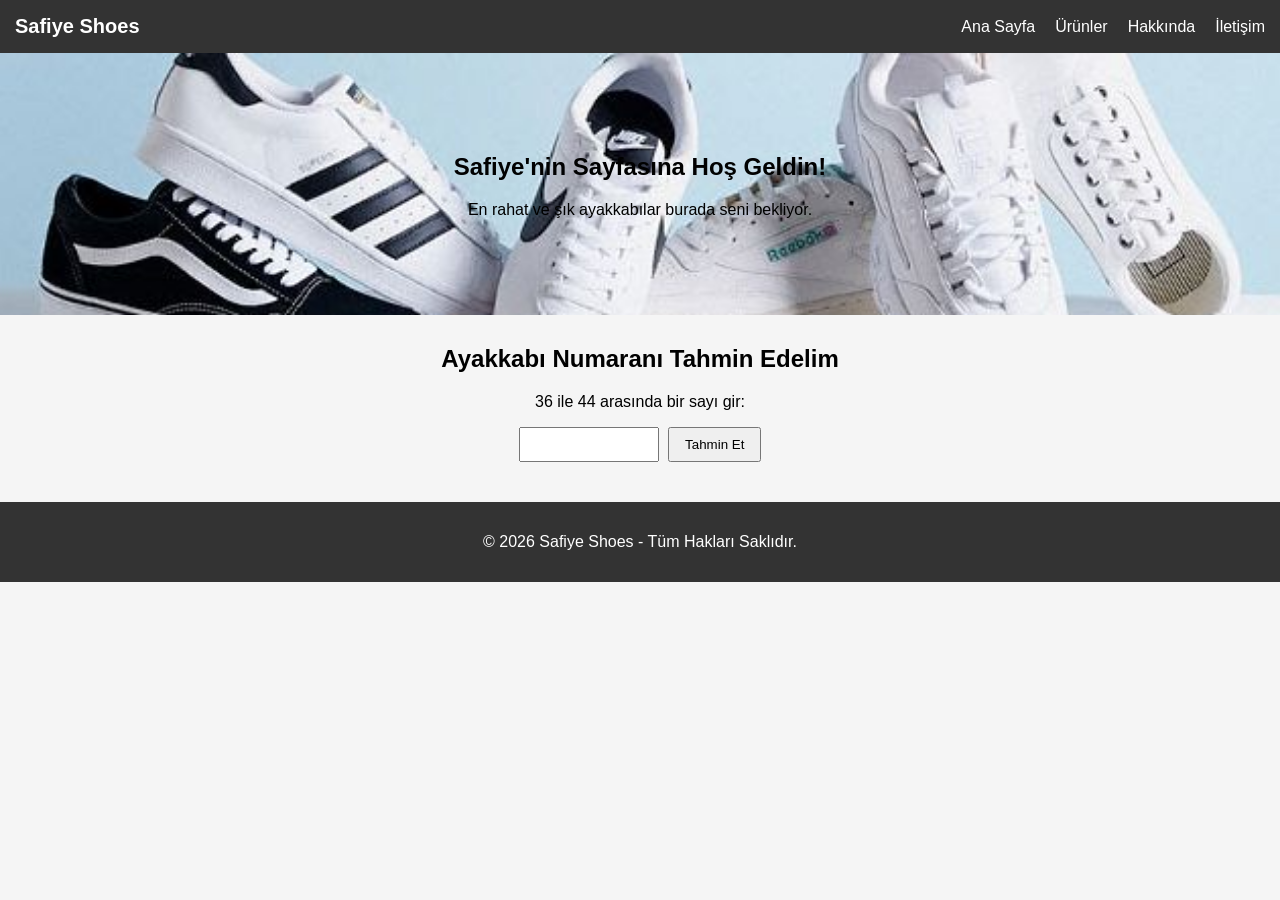
<file: index.html>
<!DOCTYPE html>
<html lang="tr">
<head>
    <meta charset="UTF-8">
    <title>Safiye Shoes</title>
    <link rel="stylesheet" href="styles/style.css">
</head>
<body>

    <header>
        <nav class="navbar">
            <div class="logo">Safiye Shoes</div>
            <ul class="nav-links">
                <li><a href="index.html">Ana Sayfa</a></li>
                <li><a href="pages/urunler.html">Ürünler</a></li>
                <li><a href="pages/hakkinda.html">Hakkında</a></li>
                <li><a href="pages/iletisim.html">İletişim</a></li>
            </ul>
        </nav>
    </header>

    <main>
        <section class="hero">
            <h1>Safiye'nin Sayfasına Hoş Geldin!</h1>
            <p>En rahat ve şık ayakkabılar burada seni bekliyor.</p>
        </section>

        <section class="quiz">
            <h2>Ayakkabı Numaranı Tahmin Edelim</h2>
            <p>36 ile 44 arasında bir sayı gir:</p>
            <input type="number" id="shoeSizeInput">
            <button id="guessBtn">Tahmin Et</button>
            <p id="quizResult"></p>
        </section>
    </main>

    <footer>
        <p>© 2026 Safiye Shoes - Tüm Hakları Saklıdır.</p>
    </footer>

    <script src="scripts/myscript.js"></script>
</body>
</html>
</file>
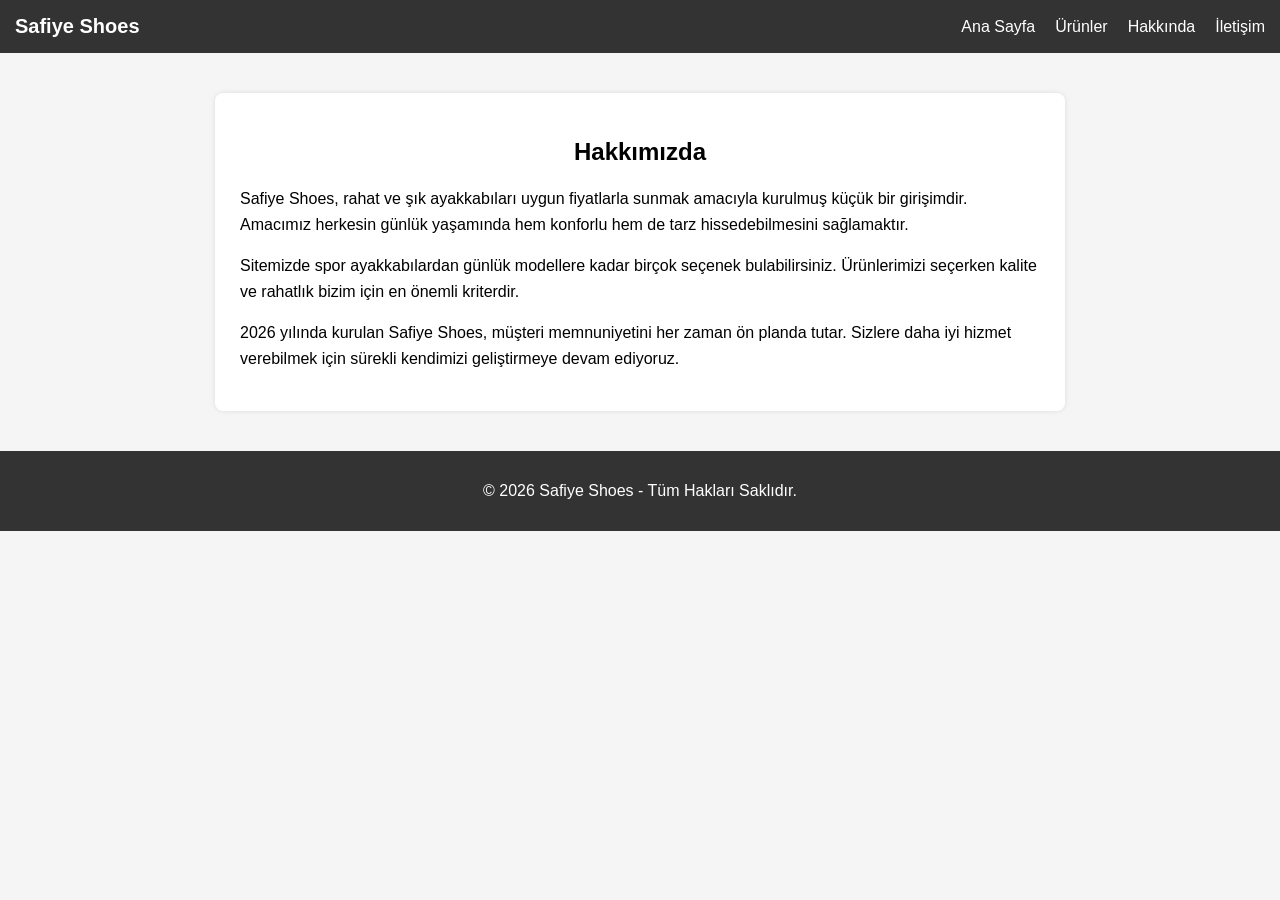
<file: pages/hakkinda.html>
<!DOCTYPE html>
<html lang="tr">
<head>
    <meta charset="UTF-8">
    <title>Hakkında - Safiye Shoes</title>
    <link rel="stylesheet" href="../styles/style.css">
</head>
<body>

    <header>
        <nav class="navbar">
            <div class="logo">Safiye Shoes</div>
            <ul class="nav-links">
                <li><a href="../index.html">Ana Sayfa</a></li>
                <li><a href="urunler.html">Ürünler</a></li>
                <li><a href="hakkinda.html">Hakkında</a></li>
                <li><a href="iletisim.html">İletişim</a></li>
            </ul>
        </nav>
    </header>

    <main>
        <section class="about">
            <h1>Hakkımızda</h1>
            <p>
                Safiye Shoes, rahat ve şık ayakkabıları uygun fiyatlarla sunmak amacıyla kurulmuş küçük bir girişimdir.
                Amacımız herkesin günlük yaşamında hem konforlu hem de tarz hissedebilmesini sağlamaktır.
            </p>

            <p>
                Sitemizde spor ayakkabılardan günlük modellere kadar birçok seçenek bulabilirsiniz.
                Ürünlerimizi seçerken kalite ve rahatlık bizim için en önemli kriterdir.
            </p>

            <p>
                2026 yılında kurulan Safiye Shoes, müşteri memnuniyetini her zaman ön planda tutar.
                Sizlere daha iyi hizmet verebilmek için sürekli kendimizi geliştirmeye devam ediyoruz.
            </p>
        </section>
    </main>

    <footer>
        <p>© 2026 Safiye Shoes - Tüm Hakları Saklıdır.</p>
    </footer>

    <script src="../scripts/myscript.js"></script>
</body>
</html>
</file>
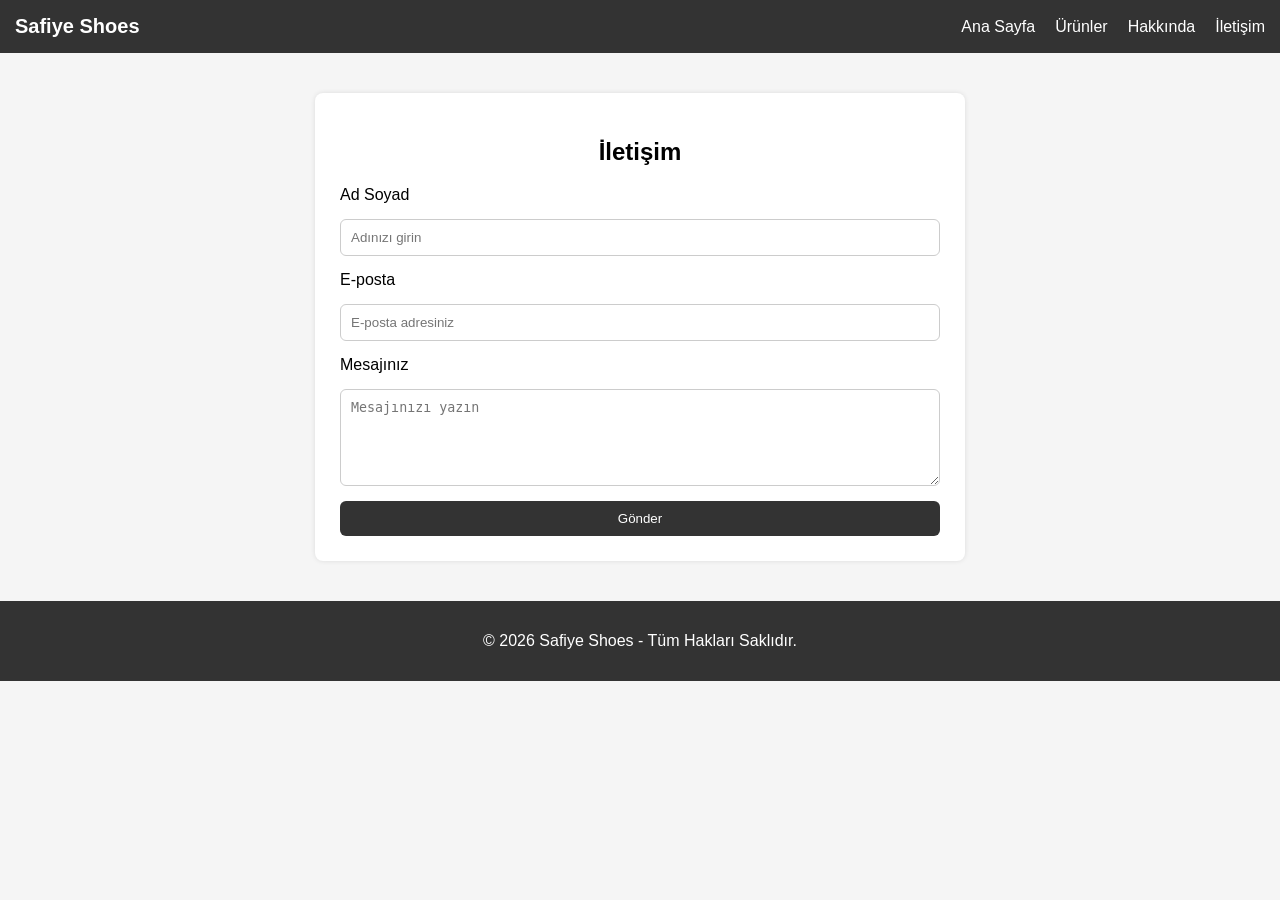
<file: pages/iletisim.html>
<!DOCTYPE html>
<html lang="tr">
<head>
    <meta charset="UTF-8">
    <title>İletişim - Safiye Shoes</title>
    <link rel="stylesheet" href="../styles/style.css">
</head>
<body>

    <header>
        <nav class="navbar">
            <div class="logo">Safiye Shoes</div>
            <ul class="nav-links">
                <li><a href="../index.html">Ana Sayfa</a></li>
                <li><a href="urunler.html">Ürünler</a></li>
                <li><a href="hakkinda.html">Hakkında</a></li>
                <li><a href="iletisim.html">İletişim</a></li>
            </ul>
        </nav>
    </header>

    <main>
        <section class="contact">
            <h1>İletişim</h1>

            <form class="contact-form">
                <label>Ad Soyad</label>
                <input type="text" placeholder="Adınızı girin">

                <label>E-posta</label>
                <input type="email" placeholder="E-posta adresiniz">

                <label>Mesajınız</label>
                <textarea rows="5" placeholder="Mesajınızı yazın"></textarea>

                <button type="submit">Gönder</button>
            </form>
        </section>
    </main>

    <footer>
        <p>© 2026 Safiye Shoes - Tüm Hakları Saklıdır.</p>
    </footer>

    <script src="../scripts/myscript.js"></script>
</body>
</html>
</file>
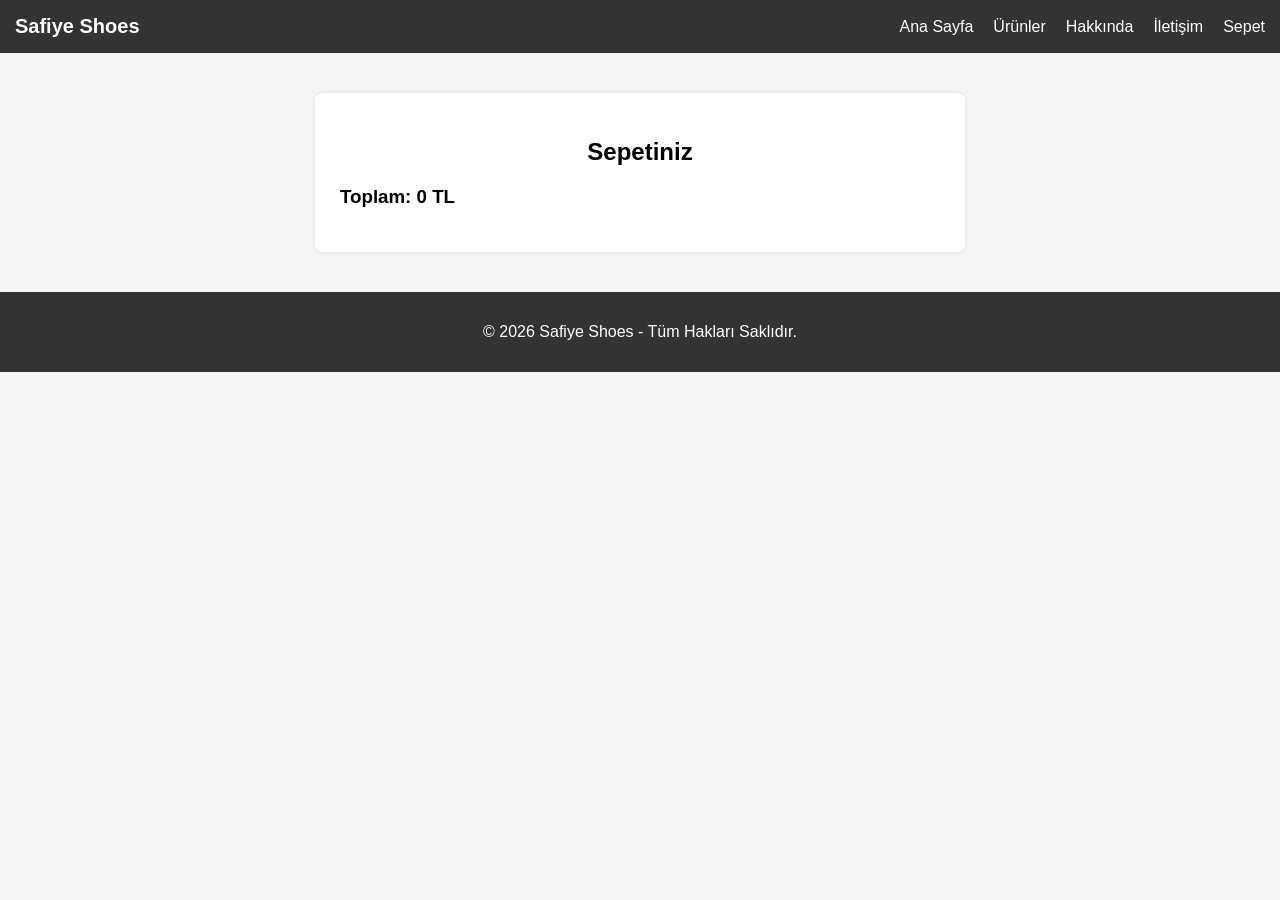
<file: pages/sepet.html>
<!DOCTYPE html>
<html lang="tr">
<head>
    <meta charset="UTF-8">
    <title>Sepet - Safiye Shoes</title>
    <link rel="stylesheet" href="../styles/style.css">
</head>
<body>

    <header>
        <nav class="navbar">
            <div class="logo">Safiye Shoes</div>
            <ul class="nav-links">
                <li><a href="../index.html">Ana Sayfa</a></li>
                <li><a href="urunler.html">Ürünler</a></li>
                <li><a href="hakkinda.html">Hakkında</a></li>
                <li><a href="iletisim.html">İletişim</a></li>
                <li><a href="sepet.html">Sepet</a></li>
            </ul>
        </nav>
    </header>

    <main>
        <section class="cart">
            <h1>Sepetiniz</h1>
            <div id="cartItems"></div>
            <h3 id="totalPrice"></h3>
        </section>
    </main>

    <footer>
        <p>© 2026 Safiye Shoes - Tüm Hakları Saklıdır.</p>
    </footer>

    <script src="../scripts/myscript.js"></script>
</body>
</html>
</file>
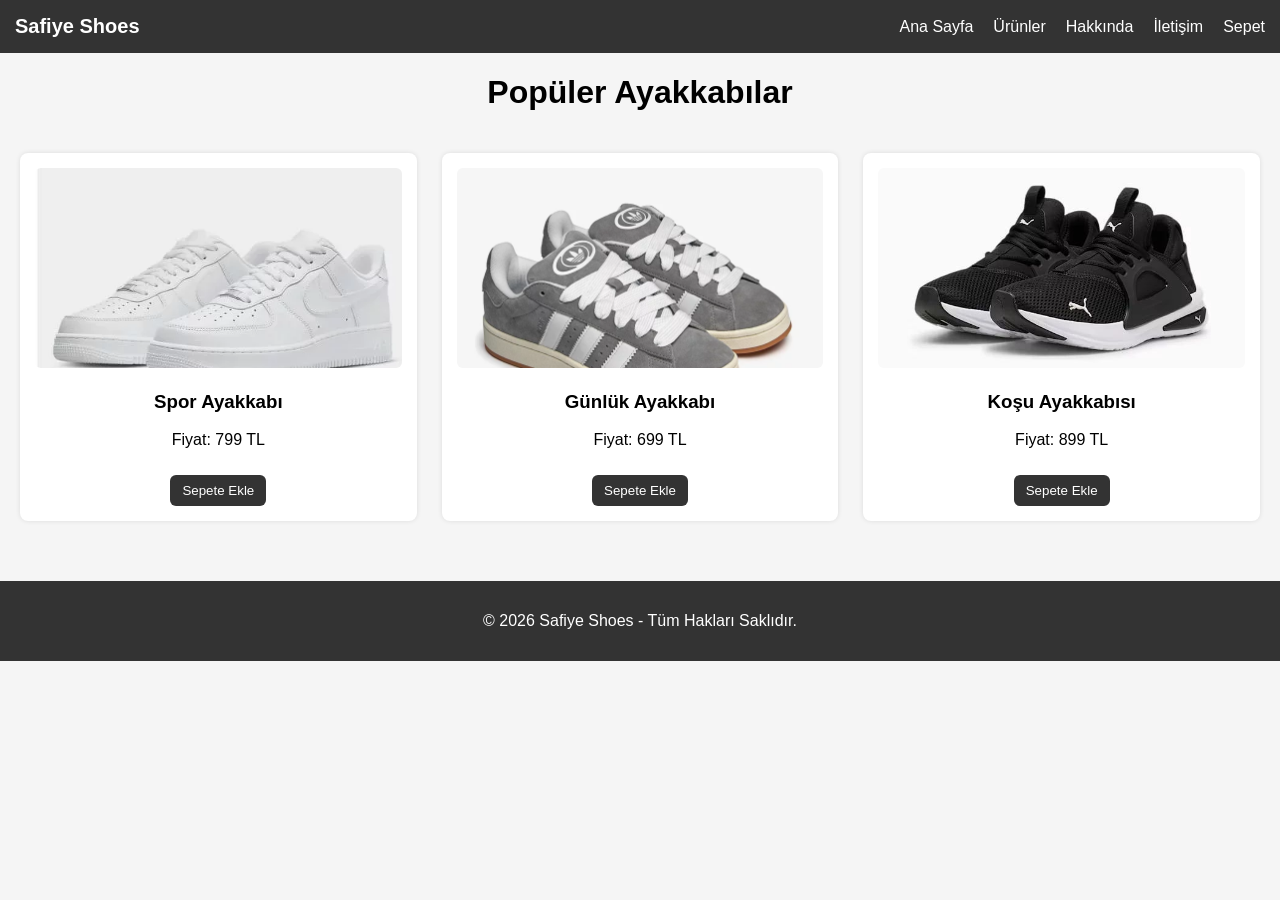
<file: pages/urunler.html>
<!DOCTYPE html>
<html lang="tr">
<head>
    <meta charset="UTF-8">
    <title>Ürünler - Safiye Shoes</title>
    <link rel="stylesheet" href="../styles/style.css">

</head>
<body>

    <header>
        <nav class="navbar">
            <div class="logo">Safiye Shoes</div>
            <ul class="nav-links">
                <li><a href="../index.html">Ana Sayfa</a></li>
                <li><a href="urunler.html">Ürünler</a></li>
                <li><a href="hakkinda.html">Hakkında</a></li>
                <li><a href="iletisim.html">İletişim</a></li>
                <li><a href="sepet.html">Sepet</a></li>

            </ul>
        </nav>
    </header>

    <main>
        <h1 style="text-align:center;">Popüler Ayakkabılar</h1>

        <div class="product-list">

            <div class="product-card">
                <img src="../img/ayakkabi1.jpg" alt="Ayakkabı 1">
                <h3>Spor Ayakkabı</h3>
                <p>Fiyat: 799 TL</p>
              <button class="addCartBtn" data-name="Spor Ayakkabı" data-price="799">Sepete Ekle</button>

            </div>

            <div class="product-card">
                <img src="../img/ayakkabi2.jpg" alt="Ayakkabı 2">
                <h3>Günlük Ayakkabı</h3>
                <p>Fiyat: 699 TL</p>
               <button class="addCartBtn" data-name="Günlük Ayakkabı" data-price="699">Sepete Ekle</button>
            </div>

            <div class="product-card">
                <img src="../img/ayakkabi3.jpg" alt="Ayakkabı 3">
                <h3>Koşu Ayakkabısı</h3>
                <p>Fiyat: 899 TL</p>
               <button class="addCartBtn" data-name="Koşu Ayakkabısı" data-price="899">Sepete Ekle</button>
            </div>

        </div>
    </main>

    <footer>
        <p>© 2026 Safiye Shoes - Tüm Hakları Saklıdır.</p>
    </footer>

    <script src="../scripts/myscript.js"></script>
</body>
</html>
</file>
<file: styles/style.css>
/* Genel ayarlar */
body {
    margin: 0;
    padding: 0;
    font-family: Arial, sans-serif;
    background-color: #f5f5f5;
}

/* Navbar */
.navbar {
    background-color: #333;
    color: white;
    display: flex;
    justify-content: space-between;
    align-items: center;
    padding: 15px;
}

.logo {
    font-size: 20px;
    font-weight: bold;
}

.nav-links {
    list-style: none;
    display: flex;
    gap: 20px;
    margin: 0;
    padding: 0;
}

.nav-links a {
    color: white;
    text-decoration: none;
}

.nav-links a:hover {
    text-decoration: underline;
}

/* Ana sayfa hero alanı */
.hero {
    text-align: center;
    padding: 80px 20px;
    background-image: url("../img/arka.jpg");
    background-size: cover;
    background-position: center;
    color: rgb(1, 1, 1);
}

/* Quiz alanı */
.quiz {
    text-align: center;
    margin-top: 30px;
}

.quiz input {
    padding: 8px;
    width: 120px;
}

.quiz button {
    padding: 8px 15px;
    margin-left: 5px;
}

/* Footer */
footer {
    background-color: #333;
    color: white;
    text-align: center;
    padding: 15px;
    margin-top: 40px;
}

/* Responsive tasarım */
@media (max-width: 768px) {
    .nav-links {
        flex-direction: column;
        gap: 10px;
    }
}
/* Ürün listesi */
.product-list {
    display: grid;
    grid-template-columns: repeat(3, 1fr);
    gap: 25px;
    padding: 20px;
}

/* Ürün kartı */
.product-card {
    background-color: white;
    padding: 15px;
    border-radius: 8px;
    text-align: center;
    box-shadow: 0 0 5px rgba(0,0,0,0.1);
}

.product-card img {
    width: 100%;
    height: 200px;
    object-fit: cover;
    border-radius: 6px;
}

/* Mobil görünüm */
@media (max-width: 768px) {
    .product-list {
        grid-template-columns: 1fr;
    }
}
/* Hakkında sayfası */
.about {
    max-width: 800px;
    margin: 40px auto;
    background-color: white;
    padding: 25px;
    border-radius: 8px;
    box-shadow: 0 0 5px rgba(0,0,0,0.1);
}

.about h1 {
    text-align: center;
    margin-bottom: 20px;
}

.about p {
    line-height: 1.6;
    margin-bottom: 15px;
}
/* İletişim sayfası */
.contact {
    max-width: 600px;
    margin: 40px auto;
    background-color: white;
    padding: 25px;
    border-radius: 8px;
    box-shadow: 0 0 5px rgba(0,0,0,0.1);
}

.contact h1 {
    text-align: center;
    margin-bottom: 20px;
}

.contact-form {
    display: flex;
    flex-direction: column;
    gap: 15px;
}

.contact-form input,
.contact-form textarea {
    padding: 10px;
    border: 1px solid #ccc;
    border-radius: 6px;
}

.contact-form button {
    padding: 10px;
    background-color: #333;
    color: white;
    border: none;
    border-radius: 6px;
    cursor: pointer;
}

.contact-form button:hover {
    background-color: #555;
}
.addCartBtn {
    padding: 8px 12px;
    background-color: #333;
    color: white;
    border: none;
    border-radius: 6px;
    cursor: pointer;
    margin-top: 10px;
}

.addCartBtn:hover {
    background-color: #555;
}
/* Sepet sayfası */
.cart {
    max-width: 600px;
    margin: 40px auto;
    background-color: white;
    padding: 25px;
    border-radius: 8px;
    box-shadow: 0 0 5px rgba(0,0,0,0.1);
}

.cart h1 {
    text-align: center;
    margin-bottom: 20px;
}

.cart-item {
    padding: 10px;
    border-bottom: 1px solid #ddd;
}

.cart-item:last-child {
    border-bottom: none;
}
</file>
